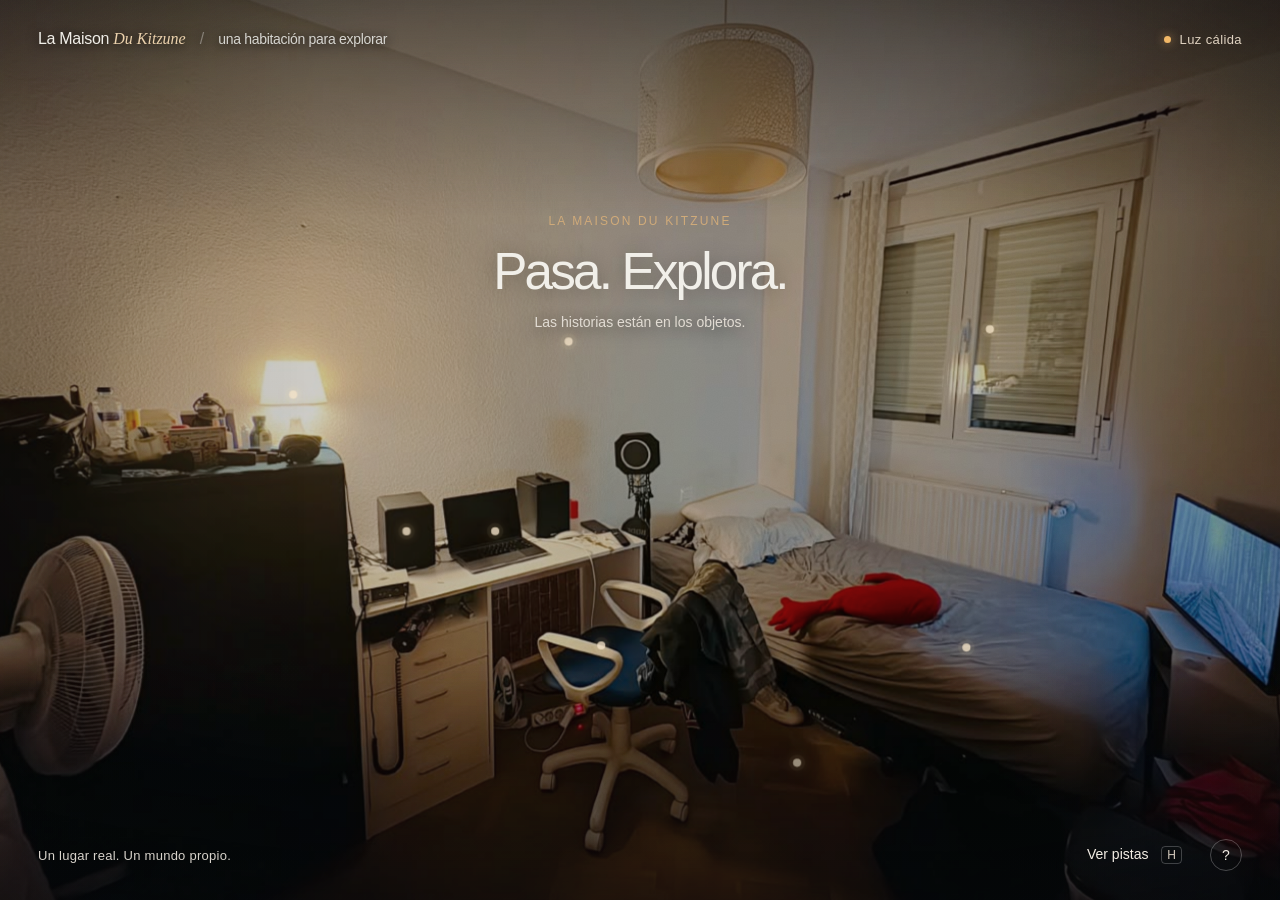
<file: index.html>
<!doctype html>
<html lang="es-ES">
<!-- La Maison Du Kitzune · entrega v1. Contenido editable: contenido.js. Mantener index.html, contenido.js, assets/ y media/ juntos. -->
<head>
  <meta charset="utf-8"><meta name="viewport" content="width=device-width, initial-scale=1, viewport-fit=cover">
  <meta name="theme-color" content="#0d1014"><title>La Maison Du Kitzune — una habitación para explorar</title>
  <meta name="description" content="La Maison Du Kitzune: una habitación real para explorar. Proyectos, música, fotografías y contacto en cada objeto.">
  <link rel="icon" href="assets/img/favicon.svg" type="image/svg+xml">
  <link rel="apple-touch-icon" href="assets/img/apple-touch-icon.png">
  <meta property="og:type" content="website"><meta property="og:site_name" content="La Maison Du Kitzune"><meta property="og:locale" content="es_ES">
  <meta property="og:title" content="La Maison Du Kitzune"><meta property="og:description" content="Una habitación real para explorar: proyectos, música, fotografías y contacto.">
  <link rel="canonical" href="https://www.lamaisondukitzune.com/"><meta property="og:url" content="https://www.lamaisondukitzune.com/">
  <meta property="og:image" content="https://www.lamaisondukitzune.com/assets/img/compartir.jpg"><meta property="og:image:width" content="1200"><meta property="og:image:height" content="630">
  <meta property="og:image:alt" content="La habitación de La Maison Du Kitzune con escritorio, lámpara, cama y ventana.">
  <meta name="twitter:card" content="summary_large_image"><meta name="twitter:image" content="https://www.lamaisondukitzune.com/assets/img/compartir.jpg">
  <link rel="preload" as="image" href="assets/img/habitacion-escritorio.jpg" media="(orientation:landscape), (min-width:1101px)">
  <link rel="preload" as="image" href="assets/img/habitacion-movil.jpg" media="(orientation:portrait) and (max-width:1100px)">
  <link rel="stylesheet" href="assets/css/estilos.css">
  <script src="contenido.js" defer></script>
  <script src="assets/js/habitacion.js" defer></script>
</head>
<body>
  <main id="room" class="room" data-mood="warm" aria-label="Habitación interactiva">
    <div class="extension" aria-hidden="true"></div>
    <div id="frame" class="scene-frame">
      <picture><source media="(orientation:portrait) and (max-width:1100px)" srcset="assets/img/habitacion-movil.jpg"><img id="photo" class="photo" src="assets/img/habitacion-escritorio.jpg" alt="Una habitación real con un escritorio y portátil, dos altavoces, una lámpara cálida, una cama y una ventana." fetchpriority="high"></picture>
      <div class="warmth" aria-hidden="true"></div><div class="moonlight" aria-hidden="true"></div>
      <button class="hotspot" data-object="computer" style="--i:0" aria-label="Portátil: proyectos, galería y contacto" aria-haspopup="dialog"><span class="point"></span><span class="hint"><span>01</span> Proyectos</span></button>
      <button class="hotspot" data-object="speaker" style="--i:1" aria-label="Altavoz: abrir música" aria-haspopup="dialog"><span class="point"></span><span class="eq eq-speaker" aria-hidden="true"><i></i><i></i><i></i></span><span class="hint"><span>02</span> Música</span></button>
      <button class="hotspot" data-object="lamp" style="--i:2" aria-label="Lámpara: cambiar iluminación" aria-pressed="true"><span class="point"></span><span class="hint"><span>03</span> La luz</span></button>
      <button class="hotspot" data-object="bed" style="--i:3" aria-label="Cama: sobre mí y redes" aria-haspopup="dialog"><span class="point"></span><span class="hint"><span>04</span> Sobre mí</span></button>
      <button class="hotspot" data-object="window" style="--i:4" aria-label="Ventana: activar modo noche" aria-pressed="false"><span class="point"></span><span class="hint"><span>05</span> Modo noche</span></button>
      <button class="hotspot" data-object="view" style="--i:5" aria-label="Escritorio: verlo de cerca"><span class="point"></span><span class="hint"><span>06</span> De cerca</span></button>
      <button class="hotspot" data-object="chair" style="--i:6" aria-label="Silla: merch"><span class="point"></span><span class="hint"><span>07</span> <b>Merch</b> <i aria-hidden="true">↗</i></span></button>
      <a class="hotspot" data-object="floor" style="--i:7" href="#" target="_blank" rel="noopener noreferrer" aria-label="Suelo: abrir el Instagram de The Okay Ground en una pestaña nueva"><span class="point"></span><span class="hint"><span>08</span> <b>The Okay Ground</b> <i aria-hidden="true">↗</i></span></a>
    </div>
    <section id="closeup" class="closeup" aria-label="El escritorio de cerca">
      <div class="cu-bg" aria-hidden="true"></div>
      <div id="cuFrame" class="cu-frame">
        <img id="cuPhoto" src="assets/img/escritorio-cerca.jpg" alt="El escritorio de cerca: el portátil encendido entre dos altavoces y la lámpara cálida." decoding="async">
        <div class="cu-night" aria-hidden="true"></div>
        <button class="hotspot" data-cu="screen" style="--i:0" aria-label="Pantalla: proyectos, galería y contacto" aria-haspopup="dialog"><span class="point"></span><span class="hint"><span>01</span> Abrir</span></button>
        <button class="hotspot" data-cu="speaker" style="--i:1" aria-label="Altavoz: abrir música" aria-haspopup="dialog"><span class="point"></span><span class="hint"><span>02</span> Música</span></button>
        <button class="hotspot" data-cu="lamp" style="--i:2" aria-label="Lámpara: cambiar iluminación" aria-pressed="true"><span class="point"></span><span class="hint"><span>03</span> La luz</span></button>
      </div>
      <button id="cuBack" class="quiet-button cu-back">← Volver a la habitación</button>
    </section>
    <div class="spot" aria-hidden="true"></div><div class="vignette" aria-hidden="true"></div><div class="grain" aria-hidden="true"></div>
    <header class="room-header"><span class="brand"><span class="wordmark">La Maison <em>Du Kitzune</em><span class="slash"> / </span><span class="submark">una habitación para explorar</span></span><span class="review-pill" title="Versión de revisión: lo marcado como pendiente no es contenido definitivo">Revisión</span></span><span class="ambience"><i class="amb-dot" aria-hidden="true"></i><span id="ambienceLabel" class="ambience-label">Luz cálida</span></span></header>
    <div class="invitation" aria-hidden="true"><span class="eyebrow">LA MAISON DU KITZUNE</span><h1>Pasa. Explora.</h1><p>Las historias están en los objetos.</p></div>
    <footer class="room-footer"><span class="footnote">Un lugar real. Un mundo propio.</span><div class="room-actions"><button id="indexButton" class="quiet-button index-button" aria-haspopup="dialog">Secciones</button><button id="hintsButton" class="quiet-button" aria-pressed="false">Ver pistas <span class="key">H</span></button><button id="helpButton" class="round-button" aria-label="Cómo explorar la habitación">?</button></div></footer>
    <button id="nowPlaying" class="now-playing" aria-label="Pausar música"><span class="eq" aria-hidden="true"><i></i><i></i><i></i></span><span class="np-text"><small>Sonando</small><span id="npTitle"></span></span><span id="npGlyph" class="np-glyph" aria-hidden="true">Ⅱ</span></button>
  </main>
  <div id="toast" class="toast" role="status" aria-live="polite"></div>
  <dialog id="desktop" class="desktop-window" aria-labelledby="windowTitle">
    <div class="window-bar"><div class="window-controls"><button id="closeWindow" class="close-dot" aria-label="Cerrar ventana"></button><span></span><span></span></div><span id="windowTitle">La Maison Du Kitzune</span><span id="windowStatus" class="window-status">portfolio</span></div>
    <div class="window-layout">
      <nav class="sidebar" aria-label="Secciones del portfolio"><span class="sidebar-label">EXPLORAR</span><button data-tab="projects" class="nav-item active"><span class="nav-symbol">▦</span>Proyectos<span class="nav-count"></span></button><button data-tab="gallery" class="nav-item"><span class="nav-symbol">◫</span>Galería<span class="nav-count"></span></button><button data-tab="about" class="nav-item"><span class="nav-symbol">◯</span>Sobre mí</button><button data-tab="music" class="nav-item"><span class="nav-symbol">♫</span>Música<span class="nav-count"></span></button><button data-tab="merch" class="nav-item"><span class="nav-symbol">◇</span>Merch<span class="nav-count"></span></button><button data-tab="contact" class="nav-item"><span class="nav-symbol">↗</span>Contacto</button><div class="sidebar-bottom"><span>La Maison Du Kitzune</span><small>Bienvenidos al interior.</small></div></nav>
      <div id="content" class="window-content" tabindex="-1"></div>
    </div>
  </dialog>
  <dialog id="help" class="help-window" aria-labelledby="helpTitle"><button class="text-close" id="closeHelp" aria-label="Cerrar ayuda">×</button><span class="eyebrow">UNA FORMA DISTINTA DE ENTRAR</span><h2 id="helpTitle">Todo empieza<br>con un objeto.</h2><p><span id="helpLaptop">El portátil guarda proyectos, galería y contacto.</span> Los altavoces tienen música; la cama, algo más personal. La lámpara cambia la luz y la ventana activa el modo noche. Sobre el escritorio puedes acercarte, y el suelo lleva a The Okay Ground.</p><p class="help-keys"><span class="for-keys">Usa <kbd>Tab</kbd> para explorar, <kbd>Enter</kbd> para abrir y <kbd>Esc</kbd> para volver. Las teclas <kbd>1</kbd>–<kbd>5</kbd> abren cada objeto, <kbd>H</kbd> activa las pistas y <kbd>←</kbd> <kbd>→</kbd> recorren la galería.</span><span class="for-touch">Toca cualquier punto para abrir ese objeto, o usa “Secciones”. Desliza la ventana hacia abajo para volver. “Ver pistas” marca todos los objetos.</span></p><button id="startExplore" class="solid-button">Seguir explorando</button></dialog>
  <noscript><div class="noscript">Activa JavaScript para explorar los objetos de esta habitación.</div></noscript>
</body>
</html>
</file>
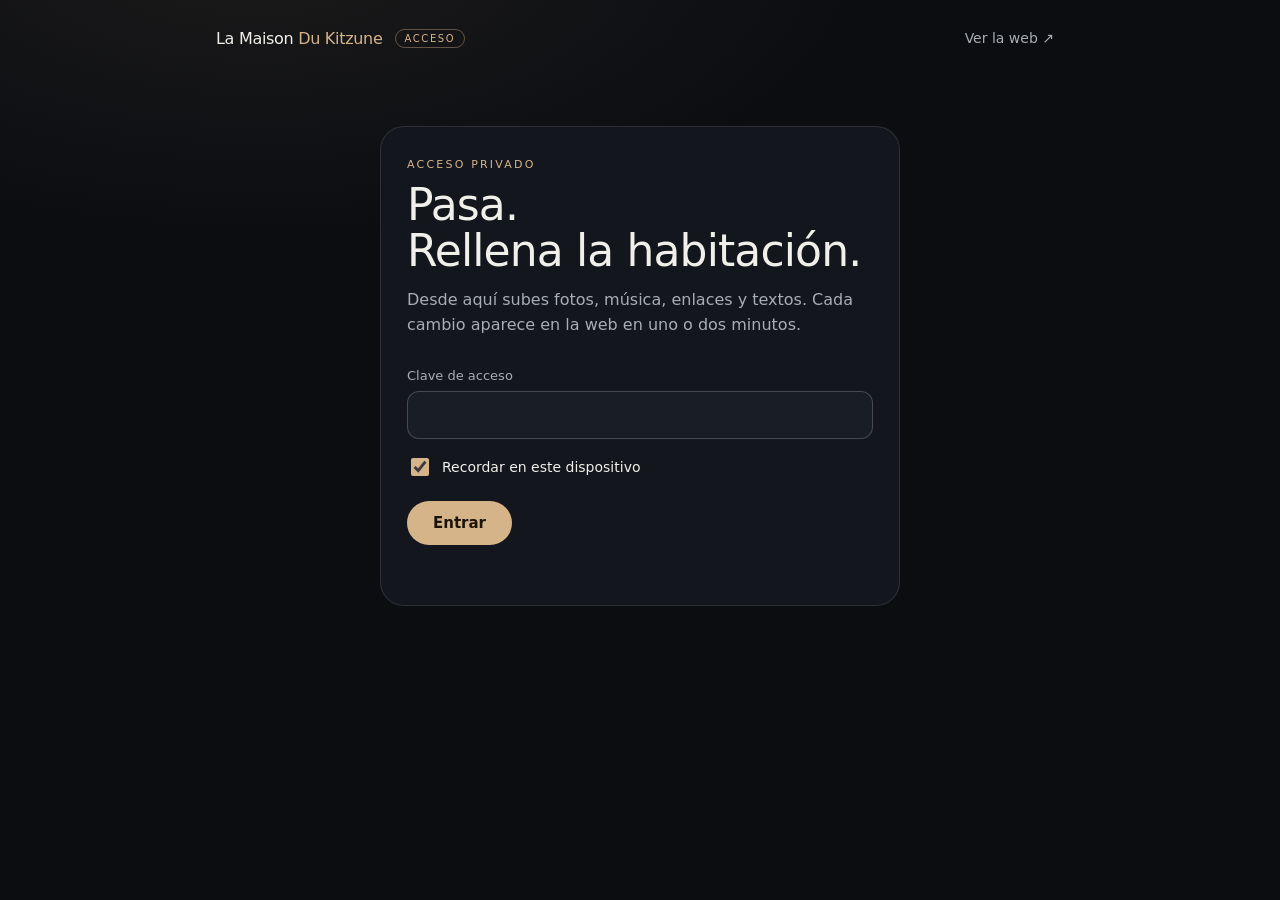
<file: acceso/index.html>
<!doctype html>
<html lang="es-ES">
<!-- La Maison Du Kitzune · Acceso: panel privado para cargar contenido. Guarda en GitHub y la web se republica sola. -->
<head>
  <meta charset="utf-8"><meta name="viewport" content="width=device-width, initial-scale=1, viewport-fit=cover">
  <meta name="robots" content="noindex, nofollow"><meta name="theme-color" content="#0b0d11">
  <title>Acceso — La Maison Du Kitzune</title>
  <link rel="icon" href="../assets/img/favicon.svg" type="image/svg+xml">
  <link rel="stylesheet" href="acceso.css">
  <script src="acceso.js" defer></script>
</head>
<body>
  <header class="top">
    <a class="brand" href="../">La Maison <em>Du Kitzune</em></a>
    <span class="tag">Acceso</span>
    <nav class="top-actions"><a class="ghost" href="../" target="_blank" rel="noopener">Ver la web <span aria-hidden="true">↗</span></a><button id="logout" class="ghost" type="button" hidden>Salir</button></nav>
  </header>

  <main class="wrap">
    <!-- Entrada -->
    <section id="login" class="card login" aria-labelledby="loginTitle">
      <span class="eyebrow">ACCESO PRIVADO</span>
      <h1 id="loginTitle">Pasa.<br>Rellena la habitación.</h1>
      <p class="lead">Desde aquí subes fotos, música, enlaces y textos. Cada cambio aparece en la web en uno o dos minutos.</p>
      <form id="loginForm" class="form" novalidate>
        <label for="key">Clave de acceso</label>
        <input id="key" type="password" autocomplete="current-password" required>
        <label class="check"><input id="remember" type="checkbox" checked> Recordar en este dispositivo</label>
        <button class="solid" type="submit">Entrar</button>
        <p id="loginMsg" class="msg" role="alert"></p>
      </form>
    </section>

    <!-- Panel -->
    <section id="app" class="app" hidden>
      <div class="card add" aria-labelledby="addTitle">
        <h2 id="addTitle">Añadir contenido</h2>
        <div class="chips" role="tablist" aria-label="Tipo de contenido">
          <button class="chip" role="tab" id="tab-files" data-mode="files" aria-selected="true" aria-controls="mode-files"><svg viewBox="0 0 24 24" aria-hidden="true"><path d="M12 16V4m0 0-4.5 4.5M12 4l4.5 4.5M4 15v3a2 2 0 0 0 2 2h12a2 2 0 0 0 2-2v-3"/></svg>Subir archivos</button>
          <button class="chip" role="tab" id="tab-links" data-mode="links" aria-selected="false" aria-controls="mode-links" tabindex="-1"><svg viewBox="0 0 24 24" aria-hidden="true"><path d="M10 14a4.5 4.5 0 0 0 6.4 0l3-3a4.5 4.5 0 0 0-6.4-6.4l-1 1M14 10a4.5 4.5 0 0 0-6.4 0l-3 3a4.5 4.5 0 0 0 6.4 6.4l1-1"/></svg>Sitios web</button>
          <button class="chip" role="tab" id="tab-text" data-mode="text" aria-selected="false" aria-controls="mode-text" tabindex="-1"><svg viewBox="0 0 24 24" aria-hidden="true"><path d="M9 4h6v3H9zM9 5.5H6.5A1.5 1.5 0 0 0 5 7v12.5A1.5 1.5 0 0 0 6.5 21h11a1.5 1.5 0 0 0 1.5-1.5V7a1.5 1.5 0 0 0-1.5-1.5H15M8.5 12h7M8.5 15.5h5"/></svg>Texto copiado</button>
        </div>

        <!-- Subir archivos -->
        <div id="mode-files" class="mode" role="tabpanel" aria-labelledby="tab-files">
          <div class="dest" role="radiogroup" aria-label="¿Dónde va?">
            <span class="dest-label">¿Dónde va?</span>
            <button type="button" role="radio" data-dest="gallery" aria-checked="true">Galería</button>
            <button type="button" role="radio" data-dest="merch" aria-checked="false">Merch</button>
            <button type="button" role="radio" data-dest="tracks" aria-checked="false">Música</button>
            <button type="button" role="radio" data-dest="projects" aria-checked="false">Proyectos</button>
          </div>
          <label id="drop" class="drop">
            <input id="fileInput" type="file" multiple accept="image/jpeg,image/png,image/webp">
            <svg viewBox="0 0 24 24" aria-hidden="true"><path d="M12 15V4m0 0-4 4m4-4 4 4M5 15v2.5A2.5 2.5 0 0 0 7.5 20h9a2.5 2.5 0 0 0 2.5-2.5V15"/></svg>
            <span class="drop-text">Arrastra y suelta archivos para subirlos. <span id="dropTypes">Tipos admitidos: fotos JPG, PNG o WEBP.</span></span>
            <span class="drop-pick">o toca aquí para elegirlos</span>
          </label>
          <p id="destHint" class="hint"></p>
          <ul id="queue" class="queue" aria-label="Archivos para publicar"></ul>
          <div id="projectFields" class="form grid" hidden>
            <div class="full"><label for="pTitle">Título del proyecto *</label><input id="pTitle" maxlength="80"></div>
            <div><label for="pCategory">Categoría</label><input id="pCategory" maxlength="40" placeholder="Videoclip, diseño…"></div>
            <div><label for="pYear">Año</label><input id="pYear" maxlength="9" inputmode="numeric" placeholder="2026"></div>
            <div class="full"><label for="pSummary">Resumen en una línea</label><input id="pSummary" maxlength="120"></div>
            <div class="full"><label for="pDescription">Descripción</label><textarea id="pDescription" rows="3" maxlength="900"></textarea></div>
            <div><label for="pLink">Enlace (opcional)</label><input id="pLink" type="url" inputmode="url" placeholder="https://"></div>
            <div><label for="pLinkLabel">Texto del enlace</label><input id="pLinkLabel" maxlength="30" placeholder="Ver proyecto"></div>
          </div>
          <button id="publishFiles" class="solid" type="button" disabled>Publicar</button>
        </div>

        <!-- Sitios web -->
        <form id="mode-links" class="mode form" role="tabpanel" aria-labelledby="tab-links" hidden novalidate>
          <label for="lDest">¿Dónde va el enlace?</label>
          <select id="lDest">
            <option value="socials">Redes sociales (cama y contacto)</option>
            <option value="profiles">Plataformas de música (altavoz)</option>
            <option value="shop">Tienda de merch (silla)</option>
            <option value="floor">Suelo · The Okay Ground</option>
          </select>
          <label for="lLabel">Nombre</label>
          <input id="lLabel" maxlength="40" placeholder="Instagram, TikTok, YouTube…">
          <label for="lUrl">Dirección (URL)</label>
          <input id="lUrl" type="url" inputmode="url" placeholder="https://" required>
          <p id="linkHint" class="hint">Pega la dirección completa, empezando por https://</p>
          <button class="solid" type="submit">Añadir enlace</button>
        </form>

        <!-- Texto copiado -->
        <form id="mode-text" class="mode form" role="tabpanel" aria-labelledby="tab-text" hidden novalidate>
          <fieldset><legend>Sobre mí <small>(la cama)</small></legend>
            <label for="aTitle">Título</label><input id="aTitle" maxlength="80">
            <label for="aText">Texto</label><textarea id="aText" rows="7" placeholder="Pega aquí tu texto. Deja una línea en blanco entre párrafos."></textarea>
            <label for="aQuote">Frase destacada (opcional)</label><input id="aQuote" maxlength="160">
            <label for="aTags">Etiquetas (opcional, separadas por comas)</label><input id="aTags" maxlength="160" placeholder="Música, Fotografía">
          </fieldset>
          <fieldset><legend>Contacto <small>(el portátil)</small></legend>
            <label for="cEmail">Correo</label><input id="cEmail" type="email" inputmode="email" autocomplete="off" placeholder="nombre@dominio.com">
            <label for="cNote">Línea bajo el correo (opcional)</label><input id="cNote" maxlength="120">
          </fieldset>
          <button class="solid" type="submit">Guardar textos</button>
        </form>

        <div id="progress" class="progress" hidden><div class="bar"><i id="bar"></i></div><p id="progressText" role="status"></p></div>
        <footer class="add-foot"><span id="totals">Cargando…</span><a class="ghost small" href="../" target="_blank" rel="noopener">Ver cambios <span aria-hidden="true">↗</span></a></footer>
      </div>

      <div class="card current" aria-labelledby="currentTitle">
        <h2 id="currentTitle">Lo que hay en la web</h2>
        <div id="current"></div>
      </div>

      <div id="setup" class="card setup" aria-labelledby="setupTitle" hidden>
        <h2 id="setupTitle">Crear una contraseña para el cliente</h2>
        <p class="lead small">Has entrado con la clave de GitHub. Crea una contraseña para Maico (mejor la generada): se guarda cifrada en la web y solo abre este panel.</p>
        <form id="setupForm" class="form" novalidate>
          <label for="newPass">Contraseña nueva (mínimo 16 caracteres)</label><input id="newPass" type="password" autocomplete="new-password" minlength="16">
          <button id="genPass" class="ghost small gen" type="button">Generar una segura</button>
          <label for="newPass2">Repítela</label><input id="newPass2" type="password" autocomplete="new-password">
          <button class="solid" type="submit">Guardar contraseña</button>
          <p id="setupMsg" class="msg" role="status"></p>
        </form>
      </div>
    </section>
  </main>
  <div id="toast" class="toast" role="status" aria-live="polite"></div>
  <noscript><p class="noscript">Activa JavaScript para usar el panel de acceso.</p></noscript>
</body>
</html>
</file>
<file: assets/css/estilos.css>
:root{color-scheme:dark;--ink:#f1efe9;--muted:#aaaeb5;--accent:#d6b48a;--ease:cubic-bezier(.22,1,.36,1);font-family:Inter,"Segoe UI",Arial,sans-serif;font-synthesis:none}*{box-sizing:border-box}body{margin:0;background:#080a0e;color:var(--ink);overflow:hidden;overscroll-behavior:none;-webkit-tap-highlight-color:transparent}button,input{font:inherit}button{color:inherit;cursor:pointer}button:focus-visible,a:focus-visible,input:focus-visible{outline:2px solid #e9cfa8;outline-offset:5px}button{touch-action:manipulation}button:disabled{opacity:.4;cursor:default}.room{position:relative;width:100%;height:100svh;height:100dvh;overflow:hidden;background:#101217;opacity:0;transition:opacity 1.6s var(--ease)}.room.ready{opacity:1}.extension{position:absolute;inset:-45px;background:url('../img/habitacion-escritorio.jpg') center/cover;filter:blur(34px) brightness(.38);transform:scale(1.1)}.scene-frame{position:absolute;isolation:isolate;scale:1.02;translate:var(--px,0px) var(--py,0px)}.ready .scene-frame{animation:settle 4.2s var(--ease) backwards}.photo{display:block;width:100%;height:100%;filter:brightness(.77) saturate(.77);transition:filter 1.2s var(--ease)}picture{display:block;width:100%;height:100%}.room.lamp-off .photo{filter:brightness(.48) saturate(.7)}.room.night .photo{filter:brightness(.56) saturate(.68)}.room.night.lamp-off .photo{filter:brightness(.36) saturate(.68)}.warmth,.moonlight{position:absolute;inset:0;pointer-events:none;transition:opacity 1.3s var(--ease)}.warmth{background:radial-gradient(ellipse 19% 24% at var(--lamp-x,23%) var(--lamp-y,47%),#ffc36622,transparent);mix-blend-mode:screen;opacity:.7}.lamp-off .warmth{opacity:0}.ready .warmth{animation:lamp-on 3s ease .5s backwards}.warmth:after{content:"";position:absolute;inset:0;background:radial-gradient(ellipse 34% 40% at var(--lamp-x,23%) var(--lamp-y,47%),#ffb35a1c,transparent);animation:breathe 7s ease-in-out infinite}.moonlight{background:radial-gradient(ellipse 13% 17% at var(--win-x,78%) var(--win-y,43%),#8dbcff38,transparent),radial-gradient(ellipse at var(--win-x,78%) var(--win-y,43%),#3a83d94d,transparent 55%);mix-blend-mode:screen;opacity:0}.night .moonlight{opacity:1}.vignette{position:absolute;inset:0;pointer-events:none;background:linear-gradient(180deg,#05070b77,transparent 24%,transparent 73%,#05070ba1),linear-gradient(90deg,#080b102e,transparent 24%,transparent 78%,#080b1038)}.room-header,.room-footer{position:absolute;z-index:3;left:38px;right:38px;display:flex;align-items:center;justify-content:space-between;gap:20px}.room-header{top:30px}.wordmark{font-size:16px;font-weight:500;letter-spacing:-.3px;text-shadow:0 1px 12px #000}.slash{color:#ffffff55;margin:0 10px}.submark{color:#d6d5d0;font-size:14px;font-weight:400}.ambience-label{color:#e0d3c1;font-size:13px;letter-spacing:.03em}.room-footer{bottom:max(26px,env(safe-area-inset-bottom));font-size:13px}.footnote{color:#d8d3cb;letter-spacing:.02em}.room-actions{display:flex;gap:18px;align-items:center}.quiet-button,.round-button{border:0;background:transparent;color:#f3ede4;padding:10px;font-size:14px}.quiet-button[aria-pressed=true]{color:#f8ca87}.key{display:inline-flex;border:1px solid #ffffff39;border-radius:4px;font-size:12px;padding:1px 5px;margin-left:9px;color:#d5cbbd}.round-button{border:1px solid #ffffff40;border-radius:50%;width:32px;height:32px;padding:0}.invitation{position:absolute;left:50%;top:30%;transform:translate(-50%,-50%);text-align:center;pointer-events:none;white-space:nowrap}.invitation>*{opacity:0;transform:translateY(12px);filter:blur(7px);transition:opacity .9s var(--ease),transform 1.1s var(--ease),filter .9s var(--ease)}.invitation.show>*{opacity:1;transform:none;filter:blur(0)}.invitation.show>:nth-child(2){transition-delay:.18s}.invitation.show>:nth-child(3){transition-delay:.36s}.invitation:not(.show)>*{transition-duration:.6s,.6s,.6s}.eyebrow{color:var(--accent);font-size:12px;letter-spacing:.18em;font-weight:500}.invitation h1{font-size:clamp(36px,4vw,64px);font-weight:400;letter-spacing:-.055em;margin:13px 0;text-shadow:0 2px 22px #0005}.invitation p{font-size:14px;color:#e1dbd2;margin:0;text-shadow:0 2px 20px #000}.hotspot{position:absolute;border:0;background:transparent;z-index:2;padding:0;display:grid;place-items:center;outline-offset:-3px;border-radius:10px;touch-action:manipulation}.point{position:relative;width:8px;height:8px;border-radius:50%;background:#f7e5c8;box-shadow:0 0 12px #ffd29488,0 0 0 4px #ffe6bb12;opacity:.8;transition:opacity .3s,box-shadow .3s,transform .5s var(--ease)}.ready .point{animation:point-in 1s var(--ease) backwards;animation-delay:calc(2.7s + var(--i,0)*.16s)}.point:before{content:"";position:absolute;inset:-6px;border-radius:50%;border:1px solid #f7e5c8;opacity:0;animation:ring 3.6s ease-out infinite;animation-delay:calc(3.6s + var(--i,0)*.55s)}.point:after{content:"";position:absolute;inset:-8px;border:1px solid #f5e0c03b;border-radius:50%;transform:scale(.6);opacity:0;transition:opacity .3s,transform .5s var(--ease)}.hotspot:focus-visible .point,.show-hints .point,.hotspot.nudge .point{opacity:1;box-shadow:0 0 20px #ffd294b0;transform:scale(1.15)}.hotspot:focus-visible .point:after,.show-hints .point:after,.hotspot.nudge .point:after{opacity:1;transform:scale(1)}.hotspot:active .point{transform:scale(.78)}.hotspot.burst .point:after{animation:burst .8s var(--ease)}.room:has(~dialog[open]) .point:before,.room:has(~dialog[open]) .warmth:after{animation-play-state:paused}.hint{position:absolute;left:50%;bottom:calc(50% + 24px);transform:translate(var(--hx,-50%),var(--ty,8px));opacity:0;pointer-events:none;white-space:nowrap;background:#12151af0;border:1px solid #ffffff22;border-radius:8px;padding:9px 12px;font-size:13px;backdrop-filter:blur(12px);-webkit-backdrop-filter:blur(12px);transition:opacity .25s,transform .35s var(--ease);box-shadow:0 10px 28px #0004}.hint:after{content:"";position:absolute;left:var(--cx,50%);bottom:-5px;width:8px;height:8px;background:#12151a;border:solid #ffffff22;border-width:0 1px 1px 0;transform:translateX(-50%) rotate(45deg)}.hint span{color:#b99c76;font-size:11px;margin-right:9px}.hotspot[data-object=computer]{--hx:-14%;--cx:14%}.hotspot[data-object=speaker]{--hx:-86%;--cx:86%}.hotspot:focus-visible .hint,.show-hints .hint,.hotspot.nudge .hint{opacity:1;transform:translate(var(--hx,-50%),0)}@media(hover:hover){.hotspot:hover .point{opacity:1;box-shadow:0 0 20px #ffd294b0;transform:scale(1.15)}.hotspot:hover .point:after{opacity:1;transform:scale(1)}.hotspot:hover .hint{opacity:1;transform:translate(var(--hx,-50%),0)}}.toast{position:fixed;z-index:20;bottom:88px;left:50%;transform:translate(-50%,10px);padding:12px 18px;background:#171a20e8;border:1px solid #ffffff25;border-radius:100px;backdrop-filter:blur(16px);font-size:14px;opacity:0;pointer-events:none;transition:opacity .3s,transform .4s var(--ease);max-width:90vw;text-align:center}.toast.visible{opacity:1;transform:translate(-50%,0)}dialog{padding:0;color:var(--ink);border:1px solid #ffffff29;box-shadow:0 36px 100px #0009;background:#14181fee;backdrop-filter:blur(28px);-webkit-backdrop-filter:blur(28px);border-radius:18px;overflow:hidden}dialog::backdrop{background:#04070b66;backdrop-filter:blur(5px);animation:veil .45s var(--ease)}dialog[open]{animation:window-in .55s var(--ease)}dialog.closing{animation:window-out .18s ease-in forwards}dialog.closing::backdrop{animation:veil-out .18s ease-in forwards}.desktop-window{width:min(960px,calc(100vw - 64px));height:min(640px,calc(100svh - 120px));margin:auto;transform-origin:var(--ox,50%) var(--oy,50%)}.window-bar{height:52px;display:flex;align-items:center;justify-content:space-between;border-bottom:1px solid #ffffff0c;background:#ffffff03;padding:0 20px;gap:12px;color:#d1d4d9;font-size:13px}.window-controls{display:flex;align-items:center;gap:9px;flex:1}.window-controls span,.close-dot{border-radius:50%;width:11px;height:11px;background:#ffffff18;border:1px solid #ffffff0d}.close-dot{background:#d98377;border:0;padding:0;width:12px;height:12px;position:relative}.close-dot:before{content:"×";position:absolute;inset:-8px;line-height:27px;color:#321c19;opacity:0;font-size:15px}.close-dot:hover:before,.close-dot:focus-visible:before{opacity:1}.window-status{flex:1;text-align:right;font-size:12px;color:#7e8792}.window-layout{display:flex;height:calc(100% - 52px)}.sidebar{width:186px;flex-shrink:0;padding:30px 14px 20px;background:#0a0d132d;display:flex;flex-direction:column;border-right:1px solid #ffffff08;gap:5px}.sidebar-label{font-size:11px;letter-spacing:.12em;color:#717d8a;margin:0 12px 14px}.nav-item{display:flex;align-items:center;gap:12px;border:0;background:transparent;border-radius:8px;padding:12px;color:#aeb5bf;text-align:left;font-size:14px;transition:background .25s,color .25s}.nav-item:hover{background:#ffffff06;color:#fff}.nav-item.active{background:#ffffff09;color:#f5e4cd}.nav-symbol{width:18px;text-align:center;font-size:17px;color:#9b9a94}.nav-count{margin-left:auto;color:#777f88;font-size:12px}.sidebar-bottom{margin-top:auto;padding:12px;font-size:13px;color:#939ca8;line-height:1.8}.sidebar-bottom small{display:block;font-size:12px;color:#657080}.window-content{flex:1;min-width:0;overflow-y:auto;padding:40px 42px;scrollbar-width:thin;scrollbar-color:#ffffff24 transparent}.page{animation:page-in .35s var(--ease)}.page-title{font-weight:400;font-size:clamp(32px,4vw,48px);line-height:1.1;letter-spacing:-.055em;margin:15px 0 16px}.page-intro{font-size:15px;color:#9fa8b5;line-height:1.7;max-width:450px;margin:0 0 24px}.section-topline{display:flex;align-items:center;justify-content:space-between}.demo-tag{font-size:11px;color:#8e98a4;border:1px solid #ffffff13;border-radius:20px;padding:5px 9px}.project-grid{display:grid;grid-template-columns:1fr 1fr;gap:15px}.project-card{text-align:left;border:1px solid #ffffff14;border-radius:11px;background:#ffffff03;padding:0;overflow:hidden;transition:transform .4s var(--ease),border-color .3s}.project-card:hover{transform:translateY(-4px);border-color:#d6b48a66}.project-image{height:132px;overflow:hidden;position:relative;background:#161b22}.project-image img{width:100%;height:100%;object-fit:cover;transition:transform .9s var(--ease);filter:brightness(.7) saturate(.7)}.project-card:hover img{transform:scale(1.045)}.project-image.desk img{object-position:38% 66%;transform:scale(1.9)}.project-image.light img{object-position:20% 46%;transform:scale(1.6)}.project-card:hover .desk img{transform:scale(1.98)}.project-card:hover .light img{transform:scale(1.68)}.project-meta{padding:17px}.project-meta small{font-size:11px;letter-spacing:.1em;color:#a89a88}.project-meta h3{font-size:19px;font-weight:400;margin:8px 0 5px;letter-spacing:-.02em}.project-meta p{font-size:13px;color:#85909f;margin:0}.page-note{font-size:12px;color:#707c8c;line-height:1.6;margin:21px 0 0}.about-quote{font-size:clamp(24px,3vw,34px);line-height:1.35;font-weight:300;letter-spacing:-.03em;padding:24px 0;border-top:1px solid #ffffff14;border-bottom:1px solid #ffffff14;color:#e4d3bd;margin:25px 0}.personal-list{display:flex;gap:8px;flex-wrap:wrap}.personal-list span{border:1px solid #ffffff18;border-radius:40px;padding:8px 12px;font-size:13px;color:#aaaeb7}.text-close{position:absolute;right:18px;top:16px;font-size:27px;color:#969fab;background:transparent;border:0;padding:4px 8px}.help-window{width:min(480px,calc(100vw - 32px));padding:43px;margin:auto}.help-window h2{font-size:36px;font-weight:400;line-height:1.16;letter-spacing:-.04em;margin:18px 0 20px}.help-window p{font-size:15px;line-height:1.7;color:#aab2bf}.help-window .help-keys{font-size:13px;color:#7f8a98;margin:20px 0 26px}kbd{font:inherit;border:1px solid #ffffff22;border-radius:4px;padding:1px 4px;color:#b7bfc9}.solid-button{border:1px solid #d9bea070;background:#d6b48a;color:#1a1714;border-radius:7px;padding:12px 18px;font-size:14px}.outline-button{border:1px solid #ffffff25;border-radius:7px;background:#ffffff05;color:#c8ced8;padding:11px 15px;font-size:14px}.back-link{background:transparent;border:0;padding:0;color:#b8ab99;font-size:13px;margin-bottom:20px}.detail-photo{width:100%;height:210px;object-fit:cover;border-radius:9px;filter:brightness(.8) saturate(.75);margin:5px 0 15px}.detail-row{display:flex;gap:25px;padding:17px 0;border-top:1px solid #ffffff16;font-size:13px;color:#9ba5b3}.detail-row strong{font-weight:400;color:#d9c7ad}.player{border:1px solid #ffffff15;background:linear-gradient(145deg,#24293166,#151922);border-radius:13px;padding:26px;margin-top:25px}.track-label{font-size:12px;letter-spacing:.12em;color:#b59d7e}.track-name{font-size:31px;font-weight:400;letter-spacing:-.04em;margin:14px 0 6px}.track-caption{color:#929ba8;font-size:13px;margin:0}.wave{height:65px;display:flex;align-items:center;justify-content:space-between;gap:3px;margin:24px 0 14px}.wave i{display:block;background:#c5ad8b66;width:3px;border-radius:3px;height:var(--bar-height);transition:background .5s}.playing .wave i{background:#d3b48b;animation:equalize 1.2s ease-in-out infinite alternate;animation-delay:var(--delay)}.player-transport{display:flex;gap:18px;align-items:center}.play-button{width:46px;height:46px;flex-shrink:0;border-radius:50%;border:1px solid #dbc6a455;background:#d6b48a;color:#15191e;font-size:18px;padding:0;display:grid;place-items:center}.time-line{flex:1}.time-labels{display:flex;justify-content:space-between;color:#7f8b9b;font-size:12px;margin-top:5px;font-variant-numeric:tabular-nums}input[type=range]{-webkit-appearance:none;appearance:none;width:100%;height:28px;margin:0;background:transparent;cursor:pointer;display:block;--fill:0%;touch-action:pan-y}input[type=range]::-webkit-slider-runnable-track{height:4px;border-radius:4px;background:linear-gradient(90deg,#d6b48a var(--fill),#ffffff1f var(--fill))}input[type=range]::-webkit-slider-thumb{-webkit-appearance:none;width:16px;height:16px;margin-top:-6px;border:0;border-radius:50%;background:#f1dcbc;box-shadow:0 0 0 5px #d6b48a1f,0 2px 8px #0007;transition:transform .2s var(--ease),box-shadow .2s}input[type=range]:active::-webkit-slider-thumb{transform:scale(1.25);box-shadow:0 0 0 8px #d6b48a24,0 2px 8px #0007}input[type=range]::-moz-range-track{height:4px;border-radius:4px;background:#ffffff1f}input[type=range]::-moz-range-progress{height:4px;border-radius:4px;background:#d6b48a}input[type=range]::-moz-range-thumb{width:16px;height:16px;border:0;border-radius:50%;background:#f1dcbc;box-shadow:0 0 0 5px #d6b48a1f}input[type=range]:focus-visible{outline-offset:2px;border-radius:4px}.volume-row{display:flex;align-items:center;gap:16px;margin-top:25px;color:#8c98a7;font-size:12px}.volume-row input{max-width:110px}.music-footnote{margin:17px 0 0;color:#697788;font-size:12px;line-height:1.6}.contact-card{border:1px solid #ffffff15;border-radius:10px;padding:24px;margin:30px 0;color:#b8c0cc;font-size:16px;line-height:1.6}.contact-card small{display:block;color:#7b8796;font-size:13px;margin-top:12px}.noscript{position:fixed;inset:0;display:grid;place-items:center;padding:30px;background:#12161e}.room:has(~dialog[open]) .hotspot .hint{opacity:0}
@keyframes window-in{from{opacity:0;transform:scale(.8);filter:blur(10px)}to{opacity:1;transform:translate(0,0) scale(1);filter:blur(0)}}@keyframes window-out{to{opacity:0;transform:translateY(12px) scale(.97)}}@keyframes veil{from{background:#04070b00;backdrop-filter:blur(0)}to{background:#04070b66;backdrop-filter:blur(5px)}}@keyframes veil-out{to{background:transparent;backdrop-filter:blur(0)}}@keyframes page-in{from{opacity:0;transform:translateY(7px)}to{opacity:1;transform:translateY(0)}}@keyframes equalize{from{transform:scaleY(.65)}to{transform:scaleY(1.15)}}
@media(max-width:700px){.extension{background-image:url('../img/habitacion-movil.jpg');filter:blur(30px) brightness(.5) saturate(.8)}picture{-webkit-mask-image:linear-gradient(180deg,transparent,#000 9%,#000 91%,transparent);mask-image:linear-gradient(180deg,transparent,#000 9%,#000 91%,transparent)}.room-header{top:max(22px,env(safe-area-inset-top));left:22px;right:22px}.submark,.slash{display:none}.wordmark{font-size:15px}.ambience-label{font-size:12px}.room-footer{left:20px;right:20px;gap:8px;bottom:max(20px,env(safe-area-inset-bottom))}.footnote{font-size:12px;max-width:150px;line-height:1.5}.room-actions{gap:7px}.quiet-button{font-size:13px}.key{display:none}.invitation{top:19%}.invitation h1{font-size:37px}.invitation .eyebrow{font-size:10px}.invitation p{font-size:13px}.hint{font-size:12px;padding:8px 9px}.hint span{margin-right:6px}.desktop-window{width:100vw;max-width:100vw;max-height:none;height:calc(100dvh - max(34px,env(safe-area-inset-top)));margin:auto 0 0;border-radius:20px 20px 0 0;border-bottom:0}.window-bar{height:52px;padding:0 10px 0 8px;position:relative;touch-action:none}.window-bar:before{content:"";position:absolute;left:50%;top:7px;width:38px;height:4px;border-radius:4px;background:#ffffff30;transform:translateX(-50%)}.window-controls span{display:none}.close-dot{width:40px;height:40px;background:#ffffff12;border:1px solid #ffffff14}.close-dot:before{inset:0;opacity:1;line-height:38px;text-align:center;color:#e8e1d6;font-size:21px}.window-status{font-size:10px}.window-layout{height:calc(100% - 52px);flex-direction:column}.sidebar{width:100%;flex-direction:row;padding:8px 9px;border-right:0;border-bottom:1px solid #ffffff0e;gap:3px}.sidebar-label,.sidebar-bottom,.nav-count,.nav-symbol{display:none}.nav-item{flex:1;justify-content:center;font-size:12px;padding:11px 4px;white-space:nowrap}.window-content{padding:27px 22px calc(32px + env(safe-area-inset-bottom))}.page-title{font-size:35px}.page-intro{font-size:14px}.project-grid{gap:10px}.project-image{height:111px}.project-meta{padding:13px 11px}.project-meta h3{font-size:17px}.project-meta p{font-size:12px}.project-meta small{font-size:10px}.demo-tag{font-size:10px}.player{padding:21px}.track-name{font-size:28px}.help-window{padding:34px 27px}.help-window h2{font-size:31px}.detail-photo{height:170px}.toast{bottom:82px;font-size:13px}.vignette{background:linear-gradient(180deg,#06090b55,transparent 25%,transparent 72%,#06090ba1)}}
@media(max-height:560px) and (min-width:701px){.desktop-window{height:calc(100svh - 40px)}.room-header{top:16px}.room-footer{bottom:12px}.window-content{padding:25px 32px}.project-image{height:95px}}
@media(prefers-reduced-motion:reduce){*,*:before,*:after{animation:none!important;transition:none!important;scroll-behavior:auto!important}.invitation{display:none}}

/* ---- Pulido: atmósfera, intro, reproductor mini, touch ---- */
@keyframes settle{from{scale:1.1}}
@keyframes lamp-on{0%{opacity:0}18%{opacity:.5}26%{opacity:.18}38%{opacity:.62}}
@keyframes breathe{0%,100%{opacity:.35}50%{opacity:1}}
@keyframes point-in{from{opacity:0;transform:scale(.1)}}
@keyframes ring{0%{transform:scale(.5);opacity:0}14%{opacity:.5}100%{transform:scale(2.7);opacity:0}}
@keyframes burst{0%{transform:scale(.6);opacity:.9;border-width:2px}100%{transform:scale(2.4);opacity:0;border-width:1px}}
@keyframes rise{from{opacity:0;transform:translateY(12px)}to{opacity:1;transform:none}}
@keyframes label-in{from{opacity:0;transform:translateY(5px);filter:blur(3px)}to{opacity:1;transform:none;filter:blur(0)}}
@keyframes eq-bars{from{transform:scaleY(.3)}to{transform:scaleY(1)}}
@keyframes sheet-in{from{transform:translateY(100%)}to{transform:none}}
@keyframes sheet-out{to{transform:translateY(100%)}}
.spot{position:absolute;inset:0;z-index:1;pointer-events:none;opacity:0;transition:opacity .8s;background:radial-gradient(circle 280px at var(--mx,50%) var(--my,50%),#ffe3b52b,transparent 72%);mix-blend-mode:screen}.pointer-in .spot{opacity:1}
.grain{position:absolute;inset:0;z-index:2;pointer-events:none;opacity:.07;mix-blend-mode:overlay;background-image:url("data:image/svg+xml,%3Csvg xmlns='http://www.w3.org/2000/svg' width='180' height='180'%3E%3Cfilter id='n'%3E%3CfeTurbulence type='fractalNoise' baseFrequency='.85' numOctaves='2' stitchTiles='stitch'/%3E%3CfeColorMatrix values='0 0 0 0 1 0 0 0 0 1 0 0 0 0 1 0 0 0 .6 0'/%3E%3C/filter%3E%3Crect width='100%25' height='100%25' filter='url(%23n)'/%3E%3C/svg%3E")}
.vignette{background:radial-gradient(ellipse 120% 100% at 50% 52%,transparent 52%,#04060a73),linear-gradient(180deg,#05070b77,transparent 24%,transparent 73%,#05070ba1),linear-gradient(90deg,#080b102e,transparent 24%,transparent 78%,#080b1038)}
@media(max-width:700px){.vignette{background:radial-gradient(ellipse 130% 100% at 50% 52%,transparent 55%,#04060a66),linear-gradient(180deg,#06090b55,transparent 25%,transparent 72%,#06090ba1)}}
.ambience{display:inline-flex;align-items:center;gap:9px}.amb-dot{width:7px;height:7px;border-radius:50%;background:#f2b867;box-shadow:0 0 10px #f2b86799;transition:background 1s,box-shadow 1s}[data-mood=dim] .amb-dot{background:#a98d6b;box-shadow:0 0 6px #a98d6b55}[data-mood=night] .amb-dot{background:#6fa6ee;box-shadow:0 0 12px #6fa6eeaa}.ambience-label.swap{animation:label-in .55s var(--ease)}
.page>*{animation:rise .65s var(--ease) backwards}.page>:nth-child(2){animation-delay:.05s}.page>:nth-child(3){animation-delay:.1s}.page>:nth-child(4){animation-delay:.15s}.page>:nth-child(5){animation-delay:.2s}.page>:nth-child(6){animation-delay:.25s}.page>:nth-child(7){animation-delay:.3s}.project-card{animation:rise .7s var(--ease) backwards}.project-card:nth-child(1){animation-delay:.2s}.project-card:nth-child(2){animation-delay:.3s}.project-card:focus-visible{outline-offset:3px}
.eq{display:inline-flex;align-items:flex-end;gap:2px;height:13px}.eq i{display:block;width:2px;height:100%;border-radius:2px;background:#d6b48a;transform:scaleY(.3);transform-origin:bottom}.music-playing .eq i{animation:eq-bars .7s ease-in-out infinite alternate}.eq i:nth-child(2){animation-delay:-.25s!important}.eq i:nth-child(3){animation-delay:-.5s!important}
.eq-speaker{position:absolute;left:calc(50% + 12px);top:calc(50% - 18px);opacity:0;transition:opacity .5s;pointer-events:none}.music-playing .eq-speaker{opacity:1}
.now-playing{position:absolute;z-index:3;left:50%;bottom:max(22px,env(safe-area-inset-bottom));transform:translate(-50%,10px);display:flex;align-items:center;gap:12px;padding:9px 10px 9px 15px;border:1px solid #ffffff24;border-radius:100px;background:#12151acc;backdrop-filter:blur(16px);-webkit-backdrop-filter:blur(16px);font-size:13px;color:#eee6da;opacity:0;visibility:hidden;transition:opacity .45s,transform .6s var(--ease),visibility 0s .45s,border-color .3s}.music-on .now-playing{opacity:1;visibility:visible;transform:translate(-50%,0);transition-delay:0s}.now-playing:hover{border-color:#d6b48a70}.np-text{display:flex;flex-direction:column;line-height:1.25;text-align:left}.np-text small{font-size:10px;letter-spacing:.14em;text-transform:uppercase;color:#b59d7e}.np-glyph{width:28px;height:28px;border-radius:50%;background:#d6b48a;color:#15191e;display:grid;place-items:center;font-size:12px}
.room:has(~dialog[open]) .now-playing{opacity:0;visibility:hidden}
.help-keys .for-touch{display:none}
@media(hover:none){.help-keys .for-keys{display:none}.help-keys .for-touch{display:inline}}
@media(max-width:700px){.now-playing{bottom:calc(max(20px,env(safe-area-inset-bottom)) + 52px)}.hotspot[data-object=computer],.hotspot[data-object=speaker],.hotspot[data-object=bed]{--ty:-8px}.hotspot[data-object=computer] .hint,.hotspot[data-object=speaker] .hint,.hotspot[data-object=bed] .hint{bottom:auto;top:calc(50% + 24px)}.hotspot[data-object=computer] .hint:after,.hotspot[data-object=speaker] .hint:after,.hotspot[data-object=bed] .hint:after{bottom:auto;top:-5px;border-width:1px 0 0 1px}.hotspot[data-object=computer]{--hx:-8%;--cx:8%}.hotspot[data-object=speaker]{--hx:-92%;--cx:92%}.hotspot[data-object=bed]{--hx:-90%;--cx:90%}.hotspot[data-object=window]{--hx:-88%;--cx:88%}.hotspot[data-object=lamp]{--hx:-40%;--cx:40%}.volume-row input{max-width:150px}dialog[open].desktop-window{animation:sheet-in .55s var(--ease)}dialog.desktop-window.closing{animation:sheet-out .26s ease-in forwards}.help-window{margin:auto}}
dialog.closing.swiped{animation:none!important}
@media(prefers-reduced-motion:reduce){.point:before,.warmth:after{animation:none!important}.spot{display:none}}
@media(min-width:701px){.player{padding:22px 26px;margin-top:18px}.wave{height:56px;margin:18px 0 10px}.track-name{font-size:28px;margin:10px 0 4px}.volume-row{margin-top:14px}.music-footnote{margin-top:12px}.page-intro{margin-bottom:18px}.window-content{padding-top:34px;padding-bottom:30px}}

/* ---- La Maison Du Kitzune v1: identidad, contenido configurable, galería, reproductor ---- */
.brand{position:relative;display:inline-flex;align-items:center;gap:12px;min-width:0}
.wordmark{white-space:nowrap}.wordmark em{font-family:Georgia,"Times New Roman",serif;font-style:italic;font-weight:400;color:#ecd2ad;letter-spacing:0}
.review-pill{display:none;align-items:center;font-size:10px;letter-spacing:.14em;text-transform:uppercase;color:#f0c27a;border:1px dashed #f0c27a80;border-radius:20px;padding:3px 8px;white-space:nowrap;background:#12151a99}.is-review .review-pill{display:inline-flex}
.index-button{display:none}
.nav-count:empty{display:none}
.window-content{overscroll-behavior:contain}
.demo-tag{color:#f0c27a;border:1px dashed #f0c27a55}
.pending-block{display:flex;flex-direction:column;gap:5px;border:1px dashed #f0c27a66;background:repeating-linear-gradient(135deg,#f0c27a08 0 10px,transparent 10px 20px);border-radius:10px;padding:14px 16px;margin:16px 0;color:#d9c8ae;font-size:13px;line-height:1.5}
.pending-block strong{font-weight:500;color:#f3dfc0;font-size:14px}.pending-block small{color:#a59886;font-size:12px}
.pending-tag{align-self:flex-start;font-size:10px;letter-spacing:.14em;text-transform:uppercase;color:#1a1714;background:#f0c27a;border-radius:4px;padding:2px 6px}
.project-card.is-pending{border-style:dashed;cursor:default}.project-card.is-pending:hover{transform:none;border-color:#ffffff14}.project-card.is-pending img{filter:brightness(.42) saturate(.4)}
.project-card.is-pending .project-image img{object-position:50% 50%}.project-image.desk img{transform-origin:39% 61%}.project-image.light img{transform-origin:23% 47%}.project-image.bed img{transform-origin:75% 73%;transform:scale(1.7)}.project-image.window img{transform-origin:77% 40%;transform:scale(1.8)}
.img-missing{position:absolute;inset:0;display:grid;place-items:center;font-size:12px;color:#a59886}
.project-card:nth-child(3){animation-delay:.4s}.project-card:nth-child(4){animation-delay:.5s}.project-card:nth-child(5){animation-delay:.6s}.project-card:nth-child(6){animation-delay:.7s}
.sub-title{font-size:12px;font-weight:500;letter-spacing:.14em;text-transform:uppercase;color:#b59d7e;margin:28px 0 12px}
.chip-row{display:flex;flex-wrap:wrap;gap:8px}.chip-row:empty{display:none}
.chip{display:inline-flex;align-items:center;gap:6px;min-height:40px;border:1px solid #ffffff1c;border-radius:40px;padding:8px 14px;font-size:13px;color:#e4d3bd;text-decoration:none;transition:border-color .25s,background .25s}.chip:hover{border-color:#d6b48a77;background:#d6b48a0d}
a.outline-button{display:inline-flex;text-decoration:none;margin-top:8px}
a.contact-card{display:block;text-decoration:none;color:#f1e3cf;font-size:clamp(18px,2.4vw,24px);overflow-wrap:anywhere;transition:border-color .3s}a.contact-card:hover{border-color:#d6b48a66}a.contact-card small{margin:0 0 6px}
.gallery-grid{display:grid;grid-template-columns:repeat(3,1fr);gap:8px}
.gallery-item{position:relative;aspect-ratio:1;border:0;padding:0;border-radius:8px;overflow:hidden;background:#161b22}.gallery-item img{width:100%;height:100%;object-fit:cover;filter:brightness(.85) saturate(.85);transition:transform .8s var(--ease),filter .4s}.gallery-item:hover img{transform:scale(1.05);filter:none}
.gallery-item.is-pending{border:1px dashed #f0c27a44;display:grid;place-items:center;color:#7d7466;font-size:12px;letter-spacing:.12em;background:#ffffff03}
.photo-view{margin:0}.photo-view img{display:block;width:100%;max-height:min(58vh,520px);object-fit:contain;border-radius:10px;background:#0b0e12}.photo-view figcaption{display:flex;gap:16px;font-size:13px;color:#9fa8b5;margin-top:12px}.photo-view figcaption span{margin-left:auto;font-variant-numeric:tabular-nums;color:#7f8b9b}
.photo-nav{display:flex;gap:10px;margin-top:16px}.photo-nav .outline-button{min-width:52px;min-height:44px}
.player-head{display:flex;gap:18px;align-items:center}.player-info{min-width:0}.track-name{overflow-wrap:anywhere}
.cover{width:84px;height:84px;flex-shrink:0;border-radius:10px;overflow:hidden;background:linear-gradient(145deg,#2a2f38,#171b22);display:grid;place-items:center;color:#b59d7e;font-size:26px;box-shadow:0 10px 30px #0006}.cover img{width:100%;height:100%;object-fit:cover}
.player .chip-row{margin-top:18px}
.tracklist{list-style:none;margin:18px 0 0;padding:0;border-top:1px solid #ffffff10}
.track-row{display:flex;align-items:center;gap:14px;width:100%;min-height:52px;border:0;border-bottom:1px solid #ffffff10;background:transparent;padding:10px 6px;text-align:left;color:#c7cdd6;font-size:14px;transition:background .25s}.track-row:hover{background:#ffffff05}.track-row.active{color:#f5e4cd}
.tr-num{width:22px;color:#7f8b9b;font-size:12px;font-variant-numeric:tabular-nums}.tr-title{display:flex;flex-direction:column;flex:1;min-width:0}.tr-title small{font-size:12px;color:#7f8b9b;margin-top:2px}
.tr-state:before{content:"▶";font-size:10px;color:#7f8b9b}.track-row[aria-pressed=true] .tr-state:before{content:"Ⅱ";color:#d6b48a}
.np-text #npTitle{max-width:160px;overflow:hidden;text-overflow:ellipsis;white-space:nowrap}
@media(orientation:portrait) and (min-width:701px) and (max-width:1100px){picture{-webkit-mask-image:linear-gradient(90deg,transparent,#000 6%,#000 94%,transparent);mask-image:linear-gradient(90deg,transparent,#000 6%,#000 94%,transparent)}}
@media(max-width:700px),(hover:none){.index-button{display:inline-flex}}
@media(max-width:700px){.footnote{display:none}.room-actions{flex:1;justify-content:flex-end}.index-button{margin-right:auto;padding-left:0}.review-pill{position:absolute;left:0;top:calc(100% + 6px);font-size:9px}.sidebar{overflow-x:auto;scrollbar-width:none}.sidebar::-webkit-scrollbar{display:none}.nav-item{flex:1 0 auto;padding:11px 8px}.gallery-grid{gap:6px}.cover{width:64px;height:64px}.player-head{gap:14px}.photo-view img{max-height:52vh}}
@media(max-width:380px){.wordmark{font-size:14px}.ambience-label{font-size:11px}}
@media(max-width:340px){.ambience-label{display:none}}
/* ---- v1.1: estados vacíos, avisos, imágenes rotas, volumen ---- */
.empty-state{margin:26px 0;padding:22px 20px;border:1px solid #ffffff12;border-radius:10px;color:#9fa8b5;font-size:15px;line-height:1.6;text-align:center;background:#ffffff03}
.volume-note{margin:20px 0 0;color:#7f8b9b;font-size:12px;line-height:1.5}
.pending-block.is-warn{border-color:#e08a6a88;background:repeating-linear-gradient(135deg,#e08a6a0d 0 10px,transparent 10px 20px)}.pending-block.is-warn .pending-tag{background:#e08a6a}
.track-caption:empty{display:none}
.track-row.is-static{flex-wrap:wrap;cursor:default}.track-row.is-static:hover{background:transparent}.track-row.is-static .chip-row{flex:1 0 100%;padding-left:36px;margin-top:4px}
.gallery-item[hidden]{display:none}
.detail-photo-box{margin:5px 0 15px}.detail-photo-box .detail-photo{margin:0;display:block}
.is-broken>img{display:none}
.project-image.is-broken,.gallery-item.is-broken,.detail-photo-box.is-broken{display:none}
.is-review .project-image.is-broken,.is-review .gallery-item.is-broken,.is-review .detail-photo-box.is-broken{display:grid;place-items:center;min-height:96px;border:1px dashed #f0c27a66;border-radius:9px;color:#f0c27a;font-size:12px}
.is-review .is-broken:is(.project-image,.gallery-item,.detail-photo-box):after{content:"Archivo no encontrado"}
.cover.is-broken:after{content:"♫"}
.photo-view.is-broken:before{content:"No se pudo cargar esta foto.";display:block;padding:44px 16px;text-align:center;color:#9fa8b5;font-size:14px;border:1px dashed #ffffff22;border-radius:10px}
.nav-item[hidden]{display:none}
.hotspot .point{left:var(--dx,0px)}.hotspot .hint{left:calc(50% + var(--dx,0px))}
.hotspot .eq-speaker{left:calc(50% + 12px + var(--dx,0px))}
@media(max-height:500px) and (min-width:701px){.hotspot[data-object=window]{--ty:-8px}.hotspot[data-object=window] .hint{bottom:auto;top:calc(50% + 24px)}.hotspot[data-object=window] .hint:after{bottom:auto;top:-5px;border-width:1px 0 0 1px}}
@media(max-width:700px){.nav-item{min-height:44px}}
/* ---- v1.2: ventana — cristal cálido de la habitación, más compacta, serif como el nombre ---- */
:root{--glass:#1b1612d9;--line:#e9cfa81f;--line-strong:#e9cfa83d;--serif:Georgia,"Times New Roman",serif}
dialog{background:linear-gradient(170deg,#2a211acc 0%,var(--glass) 38%,#120f0ce6 100%);border:1px solid var(--line-strong);border-radius:14px;box-shadow:0 1px 0 #fff2de14 inset,0 30px 80px #0008,0 0 0 1px #00000040;backdrop-filter:blur(22px) saturate(1.15);-webkit-backdrop-filter:blur(22px) saturate(1.15)}
dialog:after{content:"";position:absolute;inset:0;pointer-events:none;border-radius:inherit;opacity:.05;mix-blend-mode:overlay;background-image:url("data:image/svg+xml,%3Csvg xmlns='http://www.w3.org/2000/svg' width='160' height='160'%3E%3Cfilter id='n'%3E%3CfeTurbulence type='fractalNoise' baseFrequency='.9' numOctaves='2' stitchTiles='stitch'/%3E%3C/filter%3E%3Crect width='100%25' height='100%25' filter='url(%23n)'/%3E%3C/svg%3E")}
dialog::backdrop{background:radial-gradient(ellipse at 50% 55%,#0a070544,#05030299);backdrop-filter:blur(3px)}
@keyframes veil{from{background:transparent;backdrop-filter:blur(0)}to{backdrop-filter:blur(3px)}}
.desktop-window{width:min(820px,calc(100vw - 64px));height:min(560px,calc(100svh - 140px))}
.window-bar{height:50px;border-bottom:1px solid var(--line);background:transparent;padding:0 14px 0 22px}
.window-controls{order:3;flex:0 0 auto;justify-content:flex-end}.window-controls span{display:none}
.close-dot{width:32px;height:32px;border-radius:50%;background:transparent;border:1px solid var(--line-strong);transition:background .25s,border-color .25s}
.close-dot:before{inset:0;opacity:1;line-height:30px;text-align:center;color:#d9c3a3;font-size:18px;font-family:var(--serif)}
.close-dot:hover{background:#e9cfa814;border-color:#e9cfa866}
#windowTitle{order:2;flex:1;text-align:center;font-family:var(--serif);font-style:italic;font-size:15px;color:#ecd2ad;letter-spacing:.01em}
.window-status{order:1;flex:0 0 auto;min-width:32px;text-align:left;font-size:10px;letter-spacing:.2em;text-transform:uppercase;color:#a08a6e}
.window-layout{height:calc(100% - 50px)}
.sidebar{width:172px;background:transparent;border-right:1px solid var(--line);padding:26px 10px 18px;counter-reset:nav}
.sidebar-label{color:#8d7a63;letter-spacing:.2em;font-size:10px}
.nav-symbol{display:none}
.nav-item:not([hidden]){counter-increment:nav}
.nav-item{position:relative;border-radius:6px;color:#b5a796;padding:11px 12px}
.nav-item:before{content:counter(nav,decimal-leading-zero);font-size:10px;letter-spacing:.08em;color:#7d6c58;font-variant-numeric:tabular-nums;transition:color .25s}
.nav-item:hover{background:#e9cfa80a;color:#f1e3cf}
.nav-item.active{background:transparent;color:#f5e4cd}
.nav-item.active:before{color:var(--accent)}
.nav-item.active:after{content:"";position:absolute;left:0;top:50%;width:2px;height:16px;margin-top:-8px;border-radius:2px;background:var(--accent)}
.nav-count{color:#8d7a63}
.sidebar-bottom{color:#a8957d;font-family:var(--serif);font-style:italic;font-size:14px}.sidebar-bottom small{font-family:Inter,"Segoe UI",Arial,sans-serif;font-style:normal;color:#7d6c58}
.window-content{padding:36px 40px;scrollbar-color:#e9cfa830 transparent}
.page-title{font-family:var(--serif);font-weight:400;letter-spacing:-.015em;font-size:clamp(30px,3.4vw,42px);line-height:1.12;color:#f4ebdd}
.page-intro{color:#b3a593}
.eyebrow{color:#cfa877}
.chip{border-color:var(--line-strong);color:#ecdcc5;background:#e9cfa808}.chip:hover{border-color:#d6b48a99;background:#d6b48a17}
.sub-title{color:#a8906f}
.player,.contact-card,.project-card{border-color:var(--line)}.player{background:linear-gradient(150deg,#ffffff07,#00000026)}
.about-quote{font-family:var(--serif);font-style:italic;border-color:var(--line)}
.help-window h2{font-family:var(--serif);letter-spacing:-.015em}
.text-close{font-family:var(--serif);color:#b9a58a}
@media(max-width:700px){
  .desktop-window{width:100vw;height:calc(100dvh - max(34px,env(safe-area-inset-top)));border-radius:18px 18px 0 0}
  .window-bar{padding:0 8px 0 16px;height:52px}.window-layout{height:calc(100% - 52px)}
  .close-dot{width:40px;height:40px}.close-dot:before{line-height:38px;font-size:21px}
  .sidebar{width:100%;border-right:0;border-bottom:1px solid var(--line);padding:6px 8px}
  .nav-item:before{display:none}.nav-item.active{background:#e9cfa80d}.nav-item.active:after{left:50%;top:auto;bottom:4px;width:16px;height:2px;margin:0 0 0 -8px}
  .window-content{padding:26px 22px calc(32px + env(safe-area-inset-bottom))}.page-title{font-size:32px}
}
@media(min-width:701px){.desktop-window{height:fit-content}.window-layout{height:auto;min-height:380px;max-height:calc(min(560px,100svh - 140px) - 50px)}.sidebar-bottom{font-size:13px;white-space:nowrap}}
@media(max-height:560px) and (min-width:701px){.window-layout{min-height:0;max-height:calc(100svh - 90px)}}
/* ---- v1.3: vista cercana del escritorio, silla (merch) y suelo ---- */
.hotspot[hidden]{display:none}
.hint b{font-weight:inherit}.hint i{font-style:normal;opacity:.65;margin-left:2px}
.scene-frame{transform-origin:var(--zx,50%) var(--zy,50%);transition:transform .9s var(--ease),opacity .55s ease,filter .7s ease}
.extension{transition:opacity .7s ease}
.view-close .scene-frame{transform:scale(1.8);opacity:0;filter:blur(8px)}
.view-close .extension{opacity:0}
.closeup{position:absolute;inset:0;z-index:2;opacity:0;visibility:hidden;transition:opacity .5s ease,visibility 0s .5s}
.view-close .closeup{opacity:1;visibility:visible;transition:opacity .9s var(--ease) .3s,visibility 0s}
.cu-bg{position:absolute;inset:-45px;background:url('../img/escritorio-cerca.jpg') center/cover;filter:blur(34px) brightness(.34);transform:scale(1.1)}
.cu-frame{position:absolute;transform:scale(1.08);transition:transform 1.4s var(--ease)}
.view-close .cu-frame{transform:none}
#cuPhoto{display:block;width:100%;height:100%;object-fit:cover;transition:filter .9s ease;-webkit-mask-image:linear-gradient(90deg,transparent,#000 4%,#000 96%,transparent),linear-gradient(180deg,transparent,#000 4%,#000 96%,transparent);-webkit-mask-composite:source-in;mask-image:linear-gradient(90deg,transparent,#000 4%,#000 96%,transparent),linear-gradient(180deg,transparent,#000 4%,#000 96%,transparent);mask-composite:intersect}
.room[data-mood=dim] #cuPhoto{filter:brightness(.6) saturate(.85)}
.room[data-mood=night] #cuPhoto{filter:brightness(.42) saturate(.7)}
.cu-night{position:absolute;inset:0;pointer-events:none;background:radial-gradient(ellipse at 50% 55%,#3a83d930,transparent 70%);mix-blend-mode:screen;opacity:0;transition:opacity .9s}
.night .cu-night{opacity:1}
.closeup .hint{opacity:1;transform:translate(var(--hx,-50%),0)}
.hotspot[data-cu=lamp]{--hx:-16%;--cx:16%}
.cu-back{position:absolute;z-index:4;left:38px;top:74px}
.view-close #hintsButton,.view-close .footnote{visibility:hidden}
@media(max-width:700px){.cu-back{left:22px;top:calc(max(22px,env(safe-area-inset-top)) + 38px)}}
a.hotspot{color:var(--ink);text-decoration:none}
.closeup .hotspot[data-cu=lamp]{--ty:-8px}.closeup .hotspot[data-cu=lamp] .hint{bottom:auto;top:calc(50% + 24px);transform:translate(var(--hx),0)}.closeup .hotspot[data-cu=lamp] .hint:after{bottom:auto;top:-5px;border-width:1px 0 0 1px}
@media(max-width:700px){.hotspot[data-object=view]{--hx:-26%;--cx:26%}.hotspot[data-object=chair]{--hx:-14%;--cx:14%}}
@media(orientation:portrait) and (min-width:701px) and (max-width:1100px){.hotspot[data-object=chair]{--hx:-88%;--cx:88%}}
/* ---- v1.4: merch (silla) ---- */
.merch-grid{grid-template-columns:repeat(3,1fr);gap:12px;margin-bottom:20px}
.merch-item{display:flex;flex-direction:column;aspect-ratio:auto;background:#fff;border:1px solid var(--line);border-radius:10px;cursor:zoom-in}
.merch-item img{aspect-ratio:1;height:auto;filter:none}.merch-item:hover img{filter:none;transform:scale(1.03)}
.merch-caption{display:block;padding:9px 11px;background:#1d1714;color:#e9dcc8;font-size:12px;text-align:left;border-top:1px solid var(--line)}
.photo-view.is-merch img{background:#fff}
@media(max-width:700px){.merch-grid{grid-template-columns:repeat(2,1fr);gap:8px}}
.cover{background:linear-gradient(145deg,#3a2c22,#1c1612);color:#d6b48a;border:1px solid var(--line)}.track-name{font-family:var(--serif);font-weight:400;letter-spacing:-.01em}.track-label{color:#a8906f}
@media(max-width:700px){.hotspot[data-object=chair]{--hx:-6%;--cx:6%}.hotspot[data-object=floor]{--hx:-74%;--cx:74%}}
/* Móvil horizontal: foto horizontal (fondo difuminado acorde) y pistas de la parte alta hacia abajo */
@media(max-width:700px) and (orientation:landscape){.extension{background-image:url('../img/habitacion-escritorio.jpg')}picture{-webkit-mask-image:none;mask-image:none}}
@media(max-height:500px) and (orientation:landscape){.hotspot[data-object=view],.hotspot[data-object=window]{--ty:-8px}.hotspot:is([data-object=view],[data-object=window]) .hint{bottom:auto;top:calc(50% + 24px)}.hotspot:is([data-object=view],[data-object=window]) .hint:after{bottom:auto;top:-5px;border-width:1px 0 0 1px}}
@media(max-width:700px) and (orientation:landscape){
  .hotspot[data-object]{--hx:-50%;--cx:50%;--ty:8px}
  .hotspot[data-object] .hint{bottom:calc(50% + 24px);top:auto}
  .hotspot[data-object] .hint:after{bottom:-5px;top:auto;border-width:0 1px 1px 0}
  .hotspot[data-object=view],.hotspot[data-object=window]{--ty:-8px}
  .hotspot:is([data-object=view],[data-object=window]) .hint{bottom:auto;top:calc(50% + 24px)}
  .hotspot:is([data-object=view],[data-object=window]) .hint:after{bottom:auto;top:-5px;border-width:1px 0 0 1px}
  .hotspot[data-object=lamp]{--hx:-20%;--cx:20%}.hotspot[data-object=speaker]{--hx:-80%;--cx:80%}.hotspot[data-object=chair]{--hx:-15%;--cx:15%}
}
</file>
<file: acceso/acceso.css>
/* La Maison Du Kitzune · Acceso. Misma paleta que la habitación. */
:root{color-scheme:dark;--bg:#0b0d11;--card:#13161c;--card-2:#191d24;--line:#ffffff1c;--line-2:#ffffff33;--ink:#f1efe9;--muted:#a9adb4;--accent:#d6b48a;--accent-ink:#1b1408;--ok:#9fd3a4;--bad:#f0a08f;--ease:cubic-bezier(.22,1,.36,1);font-family:Inter,"Segoe UI",system-ui,-apple-system,Arial,sans-serif;font-synthesis:none}
*{box-sizing:border-box}
[hidden]{display:none!important}
body{margin:0;min-height:100dvh;background:radial-gradient(ellipse 70% 45% at 20% -5%,#d6b48a14,transparent 70%),var(--bg);color:var(--ink);-webkit-tap-highlight-color:transparent;-webkit-text-size-adjust:100%}
button,input,select,textarea{font:inherit;color:inherit}
button{cursor:pointer;touch-action:manipulation}
button:disabled{opacity:.4;cursor:default}
:focus-visible{outline:2px solid #e9cfa8;outline-offset:3px}
a{color:inherit}

.top{display:flex;align-items:center;gap:12px;max-width:880px;margin:0 auto;padding:max(20px,env(safe-area-inset-top)) 16px 8px}
.brand{font-size:16px;font-weight:500;letter-spacing:-.3px;text-decoration:none}
.brand em{font-style:normal;color:var(--accent)}
.tag{font-size:10px;letter-spacing:.16em;text-transform:uppercase;color:var(--accent);border:1px solid #d6b48a66;border-radius:20px;padding:3px 9px}
.top-actions{margin-left:auto;display:flex;gap:4px}
.ghost{background:none;border:0;color:var(--muted);font-size:14px;padding:10px;text-decoration:none;border-radius:10px}
.ghost:hover{color:var(--ink)}
.ghost.small{font-size:13px;padding:6px 0}
.gen{align-self:flex-start;color:var(--accent);text-decoration:underline;text-underline-offset:3px}

.wrap{max-width:880px;margin:0 auto;padding:8px 16px max(40px,env(safe-area-inset-bottom))}
.app{display:grid;grid-template-columns:minmax(0,1fr);gap:18px}
.card{background:var(--card);border:1px solid var(--line);border-radius:24px;padding:26px}
h1,h2{font-weight:500;letter-spacing:-.02em;margin:0}
h1{font-size:clamp(30px,6vw,44px);line-height:1.05;margin:10px 0 14px}
h2{font-size:20px;margin-bottom:18px}
.eyebrow{font-size:11px;letter-spacing:.2em;color:var(--accent)}
.lead{color:var(--muted);line-height:1.55;margin:0 0 22px;max-width:46ch}
.lead.small{font-size:14px}
.login{max-width:520px;margin:6vh auto 0}

/* Formularios */
.form{display:flex;flex-direction:column;gap:8px}
.form label{font-size:13px;color:var(--muted);margin-top:8px}
input:not([type=checkbox]):not([type=file]),select,textarea{width:100%;background:var(--card-2);border:1px solid var(--line-2);border-radius:12px;padding:12px 14px;font-size:16px;line-height:1.4}
textarea{resize:vertical;min-height:90px}
select{appearance:none;background-image:linear-gradient(45deg,transparent 50%,var(--muted) 50%),linear-gradient(135deg,var(--muted) 50%,transparent 50%);background-position:calc(100% - 19px) 52%,calc(100% - 14px) 52%;background-size:5px 5px;background-repeat:no-repeat;padding-right:36px}
input::placeholder,textarea::placeholder{color:#7d828b}
.check{display:flex;align-items:center;gap:10px;font-size:14px!important;color:var(--ink)!important}
.check input{width:18px;height:18px;accent-color:var(--accent)}
.solid{margin-top:14px;align-self:flex-start;background:var(--accent);color:var(--accent-ink);border:0;border-radius:999px;padding:13px 26px;font-weight:600;font-size:15px;transition:transform .2s var(--ease),filter .2s}
.solid:not(:disabled):hover{filter:brightness(1.07)}
.solid:not(:disabled):active{transform:scale(.97)}
.msg{min-height:1.4em;margin:6px 0 0;font-size:14px;color:var(--bad)}
.msg.ok{color:var(--ok)}
.hint{font-size:13px;color:var(--muted);margin:10px 2px 0;line-height:1.5}
.hint:empty{display:none}
fieldset{border:0;padding:0;margin:0 0 16px;display:flex;flex-direction:column;gap:8px}
legend{font-size:15px;font-weight:500;padding:0;margin-bottom:2px}
legend small{color:var(--muted);font-weight:400}
.grid{display:grid;grid-template-columns:1fr 1fr;gap:4px 14px;margin-top:6px}
.grid .full{grid-column:1/-1}
.grid>div{display:flex;flex-direction:column;gap:8px}

/* Chips (como el selector de fuentes) */
.chips{display:flex;flex-wrap:wrap;gap:10px;margin-bottom:22px}
.chip{display:inline-flex;align-items:center;gap:10px;background:transparent;border:1px solid var(--line-2);border-radius:999px;padding:11px 20px 11px 16px;font-size:15px;font-weight:500;color:#d9d6cf;transition:background .2s,border-color .2s,color .2s}
.chip svg{width:20px;height:20px;fill:none;stroke:currentColor;stroke-width:1.7;stroke-linecap:round;stroke-linejoin:round}
.chip:hover{border-color:#ffffff55}
.chip[aria-selected=true]{background:#f1efe9;border-color:#f1efe9;color:#121418}

.dest{display:flex;flex-wrap:wrap;align-items:center;gap:6px;margin-bottom:14px}
.dest-label{font-size:13px;color:var(--muted);margin-right:6px}
.dest button{background:var(--card-2);border:1px solid var(--line);border-radius:10px;padding:8px 14px;font-size:14px;color:#d9d6cf}
.dest button[aria-checked=true]{border-color:var(--accent);color:var(--accent);background:#d6b48a14}

.drop{position:relative;display:flex;flex-direction:column;align-items:center;justify-content:center;gap:10px;text-align:center;min-height:200px;padding:30px 20px;border:1.5px dashed var(--line-2);border-radius:20px;background:#ffffff05;cursor:pointer;transition:border-color .2s,background .2s}
.drop:hover,.drop.over{border-color:var(--accent);background:#d6b48a0d}
.drop input{position:absolute;width:1px;height:1px;opacity:0}
.drop:focus-within{outline:2px solid #e9cfa8;outline-offset:3px}
.drop svg{width:40px;height:40px;fill:none;stroke:var(--ink);stroke-width:1.6;stroke-linecap:round;stroke-linejoin:round}
.drop-text{font-size:16px;line-height:1.5;max-width:44ch}
.drop-text span{color:var(--muted)}
.drop-pick{font-size:13px;color:var(--accent);text-decoration:underline;text-underline-offset:3px}

.queue{list-style:none;margin:14px 0 0;padding:0;display:grid;grid-template-columns:minmax(0,1fr);gap:10px}
.queue li{display:grid;grid-template-columns:56px minmax(0,1fr) auto;gap:12px;align-items:center;background:var(--card-2);border:1px solid var(--line);border-radius:14px;padding:8px 8px 8px 8px}
.thumb{width:56px;height:56px;border-radius:10px;object-fit:cover;background:#0006;display:grid;place-items:center;font-size:22px;color:var(--accent)}
.q-fields{display:grid;gap:6px;min-width:0}
.q-fields input{padding:9px 11px!important;font-size:15px!important}
.q-name{font-size:12px;color:var(--muted);white-space:nowrap;overflow:hidden;text-overflow:ellipsis}
.x{width:40px;height:40px;border-radius:50%;border:0;background:transparent;color:var(--muted);font-size:20px;line-height:1}
.x:hover{background:#ffffff12;color:var(--ink)}

.progress{margin-top:22px}
.bar{height:22px;border-radius:999px;background:#ffffff1a;overflow:hidden}
.bar i{display:block;height:100%;width:0;border-radius:inherit;background:linear-gradient(90deg,#e8d3b4,var(--accent));transition:width .4s var(--ease)}
.progress p{font-size:14px;color:var(--muted);margin:10px 4px 0}
.add-foot{display:flex;justify-content:space-between;align-items:center;gap:12px;margin-top:22px;padding-top:16px;border-top:1px solid var(--line);font-size:14px;color:var(--muted)}

/* Contenido actual */
.group{border-top:1px solid var(--line);padding:16px 0 6px}
.group:first-child{border-top:0;padding-top:0}
.group h3{display:flex;justify-content:space-between;align-items:baseline;font-size:14px;font-weight:500;margin:0 0 12px}
.group h3 small{color:var(--muted);font-weight:400;font-size:12px}
.tiles{display:grid;grid-template-columns:repeat(auto-fill,minmax(112px,1fr));gap:10px}
.tile{position:relative;margin:0;border-radius:12px;overflow:hidden;background:var(--card-2);aspect-ratio:1}
.tile img{width:100%;height:100%;object-fit:cover;display:block}
.tile figcaption{position:absolute;left:0;right:0;bottom:0;padding:18px 8px 6px;font-size:11px;line-height:1.3;background:linear-gradient(transparent,#000c);white-space:nowrap;overflow:hidden;text-overflow:ellipsis}
.tile .x{position:absolute;top:4px;right:4px;width:32px;height:32px;font-size:16px;background:#000a;color:#fff}
.rows{list-style:none;margin:0;padding:0;display:grid;grid-template-columns:minmax(0,1fr);gap:6px}
.rows li{display:flex;align-items:center;gap:12px;background:var(--card-2);border-radius:12px;padding:6px 6px 6px 14px;min-height:48px}
.rows .r-main{flex:1;min-width:0;font-size:14px}
.rows .r-main small{display:block;color:var(--muted);font-size:12px;white-space:nowrap;overflow:hidden;text-overflow:ellipsis}
.empty{font-size:13px;color:#80858d;margin:0 0 10px}

.toast{position:fixed;left:50%;bottom:max(22px,env(safe-area-inset-bottom));transform:translate(-50%,20px);opacity:0;pointer-events:none;background:#f1efe9;color:#121418;font-size:14px;font-weight:500;padding:12px 18px;border-radius:999px;box-shadow:0 10px 30px #0008;transition:opacity .3s,transform .3s var(--ease);max-width:calc(100% - 32px);text-align:center}
.toast.show{opacity:1;transform:translate(-50%,0)}
.toast.bad{background:#f3c2b6}
.noscript{text-align:center;color:var(--muted)}

@media(max-width:600px){
  .card{padding:20px 16px;border-radius:20px}
  .chips{flex-wrap:nowrap;overflow-x:auto;margin:0 -16px 20px;padding:0 16px;scrollbar-width:none}
  .chips::-webkit-scrollbar{display:none}
  .chip{flex:none;padding:10px 16px 10px 13px;font-size:14px}
  .drop{min-height:170px}
  .grid{grid-template-columns:1fr}
  .solid{align-self:stretch}
  .tiles{grid-template-columns:repeat(3,1fr);gap:6px}
  .top .tag{display:none}
}
@media(prefers-reduced-motion:reduce){*{transition:none!important}}
</file>
